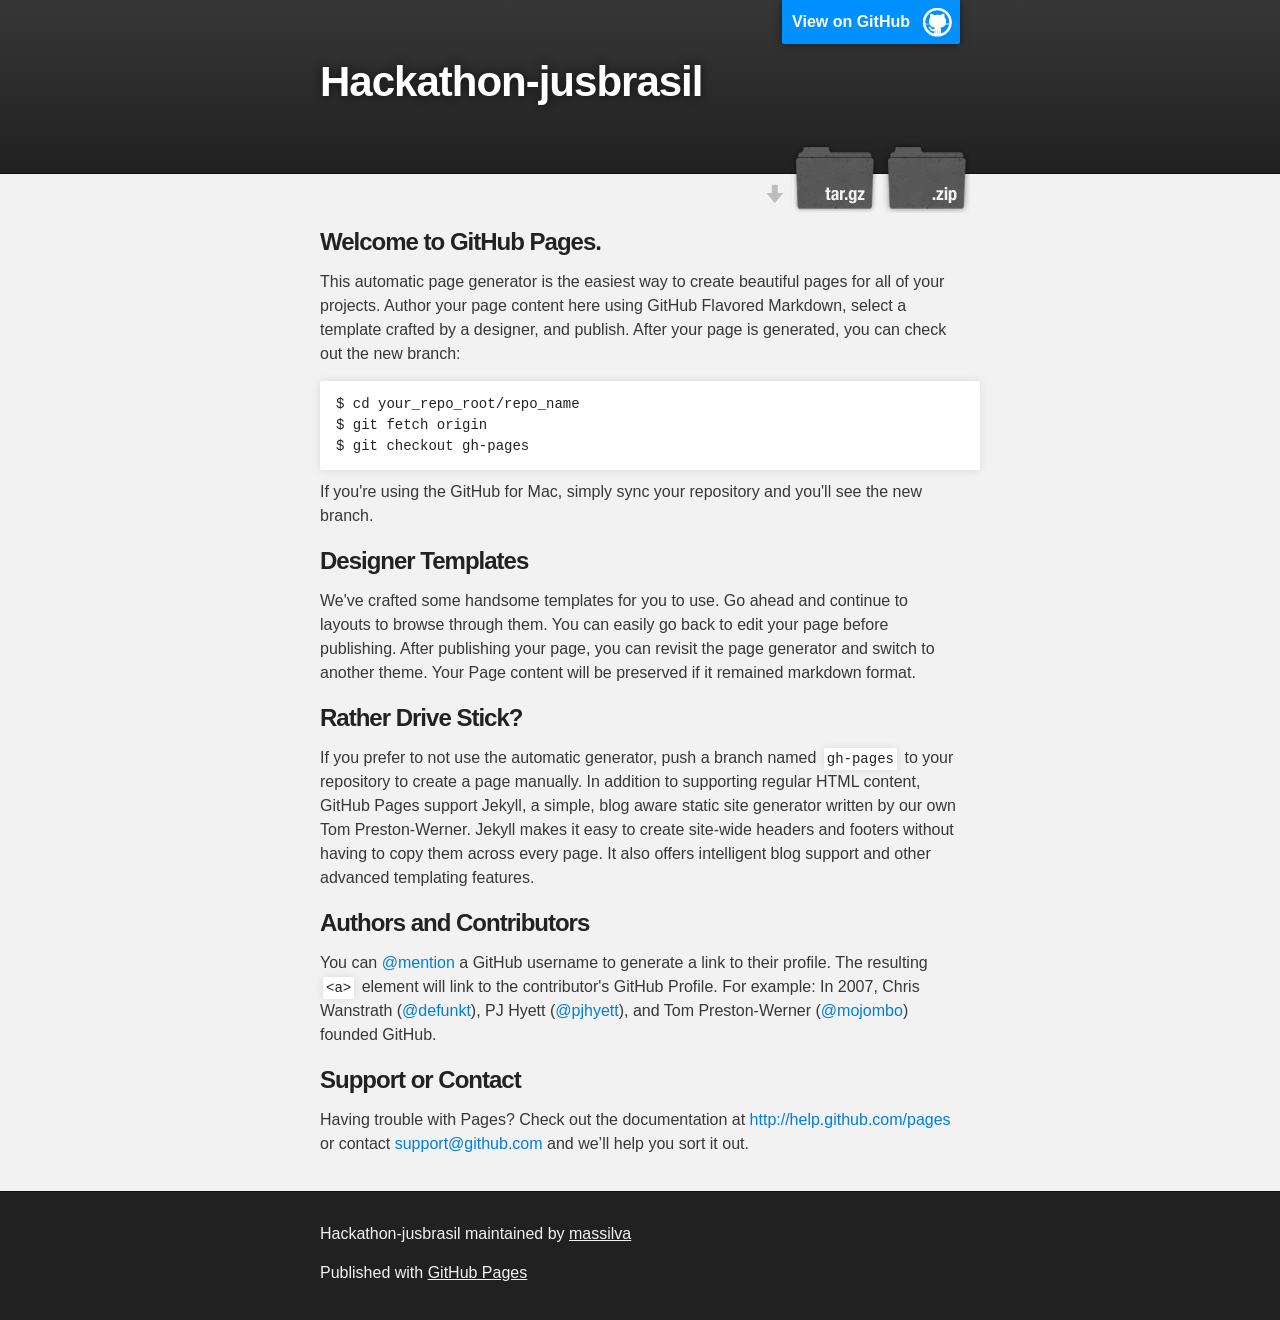
<file: index.html>
<!DOCTYPE html>
<html>

  <head>
    <meta charset='utf-8' />
    <meta http-equiv="X-UA-Compatible" content="chrome=1" />
    <meta name="description" content="Hackathon-jusbrasil : " />

    <link rel="stylesheet" type="text/css" media="screen" href="stylesheets/stylesheet.css">

    <title>Hackathon-jusbrasil</title>
  </head>

  <body>

    <!-- HEADER -->
    <div id="header_wrap" class="outer">
        <header class="inner">
          <a id="forkme_banner" href="https://github.com/massilva/hackathon-jusbrasil">View on GitHub</a>

          <h1 id="project_title">Hackathon-jusbrasil</h1>
          <h2 id="project_tagline"></h2>

            <section id="downloads">
              <a class="zip_download_link" href="https://github.com/massilva/hackathon-jusbrasil/zipball/master">Download this project as a .zip file</a>
              <a class="tar_download_link" href="https://github.com/massilva/hackathon-jusbrasil/tarball/master">Download this project as a tar.gz file</a>
            </section>
        </header>
    </div>

    <!-- MAIN CONTENT -->
    <div id="main_content_wrap" class="outer">
      <section id="main_content" class="inner">
        <h3>
<a name="welcome-to-github-pages" class="anchor" href="#welcome-to-github-pages"><span class="octicon octicon-link"></span></a>Welcome to GitHub Pages.</h3>

<p>This automatic page generator is the easiest way to create beautiful pages for all of your projects. Author your page content here using GitHub Flavored Markdown, select a template crafted by a designer, and publish. After your page is generated, you can check out the new branch:</p>

<pre><code>$ cd your_repo_root/repo_name
$ git fetch origin
$ git checkout gh-pages
</code></pre>

<p>If you're using the GitHub for Mac, simply sync your repository and you'll see the new branch.</p>

<h3>
<a name="designer-templates" class="anchor" href="#designer-templates"><span class="octicon octicon-link"></span></a>Designer Templates</h3>

<p>We've crafted some handsome templates for you to use. Go ahead and continue to layouts to browse through them. You can easily go back to edit your page before publishing. After publishing your page, you can revisit the page generator and switch to another theme. Your Page content will be preserved if it remained markdown format.</p>

<h3>
<a name="rather-drive-stick" class="anchor" href="#rather-drive-stick"><span class="octicon octicon-link"></span></a>Rather Drive Stick?</h3>

<p>If you prefer to not use the automatic generator, push a branch named <code>gh-pages</code> to your repository to create a page manually. In addition to supporting regular HTML content, GitHub Pages support Jekyll, a simple, blog aware static site generator written by our own Tom Preston-Werner. Jekyll makes it easy to create site-wide headers and footers without having to copy them across every page. It also offers intelligent blog support and other advanced templating features.</p>

<h3>
<a name="authors-and-contributors" class="anchor" href="#authors-and-contributors"><span class="octicon octicon-link"></span></a>Authors and Contributors</h3>

<p>You can <a href="https://github.com/blog/821" class="user-mention">@mention</a> a GitHub username to generate a link to their profile. The resulting <code>&lt;a&gt;</code> element will link to the contributor's GitHub Profile. For example: In 2007, Chris Wanstrath (<a href="https://github.com/defunkt" class="user-mention">@defunkt</a>), PJ Hyett (<a href="https://github.com/pjhyett" class="user-mention">@pjhyett</a>), and Tom Preston-Werner (<a href="https://github.com/mojombo" class="user-mention">@mojombo</a>) founded GitHub.</p>

<h3>
<a name="support-or-contact" class="anchor" href="#support-or-contact"><span class="octicon octicon-link"></span></a>Support or Contact</h3>

<p>Having trouble with Pages? Check out the documentation at <a href="http://help.github.com/pages">http://help.github.com/pages</a> or contact <a href="mailto:support@github.com">support@github.com</a> and we’ll help you sort it out.</p>
      </section>
    </div>

    <!-- FOOTER  -->
    <div id="footer_wrap" class="outer">
      <footer class="inner">
        <p class="copyright">Hackathon-jusbrasil maintained by <a href="https://github.com/massilva">massilva</a></p>
        <p>Published with <a href="http://pages.github.com">GitHub Pages</a></p>
      </footer>
    </div>

    

  </body>
</html>
</file>
<file: stylesheets/stylesheet.css>
/*******************************************************************************
Slate Theme for GitHub Pages
by Jason Costello, @jsncostello
*******************************************************************************/

@import url(pygment_trac.css);

/*******************************************************************************
MeyerWeb Reset
*******************************************************************************/

html, body, div, span, applet, object, iframe,
h1, h2, h3, h4, h5, h6, p, blockquote, pre,
a, abbr, acronym, address, big, cite, code,
del, dfn, em, img, ins, kbd, q, s, samp,
small, strike, strong, sub, sup, tt, var,
b, u, i, center,
dl, dt, dd, ol, ul, li,
fieldset, form, label, legend,
table, caption, tbody, tfoot, thead, tr, th, td,
article, aside, canvas, details, embed,
figure, figcaption, footer, header, hgroup,
menu, nav, output, ruby, section, summary,
time, mark, audio, video {
  margin: 0;
  padding: 0;
  border: 0;
  font: inherit;
  vertical-align: baseline;
}

/* HTML5 display-role reset for older browsers */
article, aside, details, figcaption, figure,
footer, header, hgroup, menu, nav, section {
  display: block;
}

ol, ul {
  list-style: none;
}

table {
  border-collapse: collapse;
  border-spacing: 0;
}

/*******************************************************************************
Theme Styles
*******************************************************************************/

body {
  box-sizing: border-box;
  color:#373737;
  background: #212121;
  font-size: 16px;
  font-family: 'Myriad Pro', Calibri, Helvetica, Arial, sans-serif;
  line-height: 1.5;
  -webkit-font-smoothing: antialiased;
}

h1, h2, h3, h4, h5, h6 {
  margin: 10px 0;
  font-weight: 700;
  color:#222222;
  font-family: 'Lucida Grande', 'Calibri', Helvetica, Arial, sans-serif;
  letter-spacing: -1px;
}

h1 {
  font-size: 36px;
  font-weight: 700;
}

h2 {
  padding-bottom: 10px;
  font-size: 32px;
  background: url('../images/bg_hr.png') repeat-x bottom;
}

h3 {
  font-size: 24px;
}

h4 {
  font-size: 21px;
}

h5 {
  font-size: 18px;
}

h6 {
  font-size: 16px;
}

p {
  margin: 10px 0 15px 0;
}

footer p {
  color: #f2f2f2;
}

a {
  text-decoration: none;
  color: #007edf;
  text-shadow: none;

  transition: color 0.5s ease;
  transition: text-shadow 0.5s ease;
  -webkit-transition: color 0.5s ease;
  -webkit-transition: text-shadow 0.5s ease;
  -moz-transition: color 0.5s ease;
  -moz-transition: text-shadow 0.5s ease;
  -o-transition: color 0.5s ease;
  -o-transition: text-shadow 0.5s ease;
  -ms-transition: color 0.5s ease;
  -ms-transition: text-shadow 0.5s ease;
}

a:hover, a:focus {text-decoration: underline;}

footer a {
  color: #F2F2F2;
  text-decoration: underline;
}

em {
  font-style: italic;
}

strong {
  font-weight: bold;
}

img {
  position: relative;
  margin: 0 auto;
  max-width: 739px;
  padding: 5px;
  margin: 10px 0 10px 0;
  border: 1px solid #ebebeb;

  box-shadow: 0 0 5px #ebebeb;
  -webkit-box-shadow: 0 0 5px #ebebeb;
  -moz-box-shadow: 0 0 5px #ebebeb;
  -o-box-shadow: 0 0 5px #ebebeb;
  -ms-box-shadow: 0 0 5px #ebebeb;
}

p img {
  display: inline;
  margin: 0;
  padding: 0;
  vertical-align: middle;
  text-align: center;
  border: none;
}

pre, code {
  width: 100%;
  color: #222;
  background-color: #fff;

  font-family: Monaco, "Bitstream Vera Sans Mono", "Lucida Console", Terminal, monospace;
  font-size: 14px;

  border-radius: 2px;
  -moz-border-radius: 2px;
  -webkit-border-radius: 2px;
}

pre {
  width: 100%;
  padding: 10px;
  box-shadow: 0 0 10px rgba(0,0,0,.1);
  overflow: auto;
}

code {
  padding: 3px;
  margin: 0 3px;
  box-shadow: 0 0 10px rgba(0,0,0,.1);
}

pre code {
  display: block;
  box-shadow: none;
}

blockquote {
  color: #666;
  margin-bottom: 20px;
  padding: 0 0 0 20px;
  border-left: 3px solid #bbb;
}


ul, ol, dl {
  margin-bottom: 15px
}

ul {
  list-style: inside;
  padding-left: 20px;
}

ol {
  list-style: decimal inside;
  padding-left: 20px;
}

dl dt {
  font-weight: bold;
}

dl dd {
  padding-left: 20px;
  font-style: italic;
}

dl p {
  padding-left: 20px;
  font-style: italic;
}

hr {
  height: 1px;
  margin-bottom: 5px;
  border: none;
  background: url('../images/bg_hr.png') repeat-x center;
}

table {
  border: 1px solid #373737;
  margin-bottom: 20px;
  text-align: left;
 }

th {
  font-family: 'Lucida Grande', 'Helvetica Neue', Helvetica, Arial, sans-serif;
  padding: 10px;
  background: #373737;
  color: #fff;
 }

td {
  padding: 10px;
  border: 1px solid #373737;
 }

form {
  background: #f2f2f2;
  padding: 20px;
}

/*******************************************************************************
Full-Width Styles
*******************************************************************************/

.outer {
  width: 100%;
}

.inner {
  position: relative;
  max-width: 640px;
  padding: 20px 10px;
  margin: 0 auto;
}

#forkme_banner {
  display: block;
  position: absolute;
  top:0;
  right: 10px;
  z-index: 10;
  padding: 10px 50px 10px 10px;
  color: #fff;
  background: url('../images/blacktocat.png') #0090ff no-repeat 95% 50%;
  font-weight: 700;
  box-shadow: 0 0 10px rgba(0,0,0,.5);
  border-bottom-left-radius: 2px;
  border-bottom-right-radius: 2px;
}

#header_wrap {
  background: #212121;
  background: -moz-linear-gradient(top, #373737, #212121);
  background: -webkit-linear-gradient(top, #373737, #212121);
  background: -ms-linear-gradient(top, #373737, #212121);
  background: -o-linear-gradient(top, #373737, #212121);
  background: linear-gradient(top, #373737, #212121);
}

#header_wrap .inner {
  padding: 50px 10px 30px 10px;
}

#project_title {
  margin: 0;
  color: #fff;
  font-size: 42px;
  font-weight: 700;
  text-shadow: #111 0px 0px 10px;
}

#project_tagline {
  color: #fff;
  font-size: 24px;
  font-weight: 300;
  background: none;
  text-shadow: #111 0px 0px 10px;
}

#downloads {
  position: absolute;
  width: 210px;
  z-index: 10;
  bottom: -40px;
  right: 0;
  height: 70px;
  background: url('../images/icon_download.png') no-repeat 0% 90%;
}

.zip_download_link {
  display: block;
  float: right;
  width: 90px;
  height:70px;
  text-indent: -5000px;
  overflow: hidden;
  background: url(../images/sprite_download.png) no-repeat bottom left;
}

.tar_download_link {
  display: block;
  float: right;
  width: 90px;
  height:70px;
  text-indent: -5000px;
  overflow: hidden;
  background: url(../images/sprite_download.png) no-repeat bottom right;
  margin-left: 10px;
}

.zip_download_link:hover {
  background: url(../images/sprite_download.png) no-repeat top left;
}

.tar_download_link:hover {
  background: url(../images/sprite_download.png) no-repeat top right;
}

#main_content_wrap {
  background: #f2f2f2;
  border-top: 1px solid #111;
  border-bottom: 1px solid #111;
}

#main_content {
  padding-top: 40px;
}

#footer_wrap {
  background: #212121;
}



/*******************************************************************************
Small Device Styles
*******************************************************************************/

@media screen and (max-width: 480px) {
  body {
    font-size:14px;
  }

  #downloads {
    display: none;
  }

  .inner {
    min-width: 320px;
    max-width: 480px;
  }

  #project_title {
  font-size: 32px;
  }

  h1 {
    font-size: 28px;
  }

  h2 {
    font-size: 24px;
  }

  h3 {
    font-size: 21px;
  }

  h4 {
    font-size: 18px;
  }

  h5 {
    font-size: 14px;
  }

  h6 {
    font-size: 12px;
  }

  code, pre {
    min-width: 320px;
    max-width: 480px;
    font-size: 11px;
  }

}
</file>
